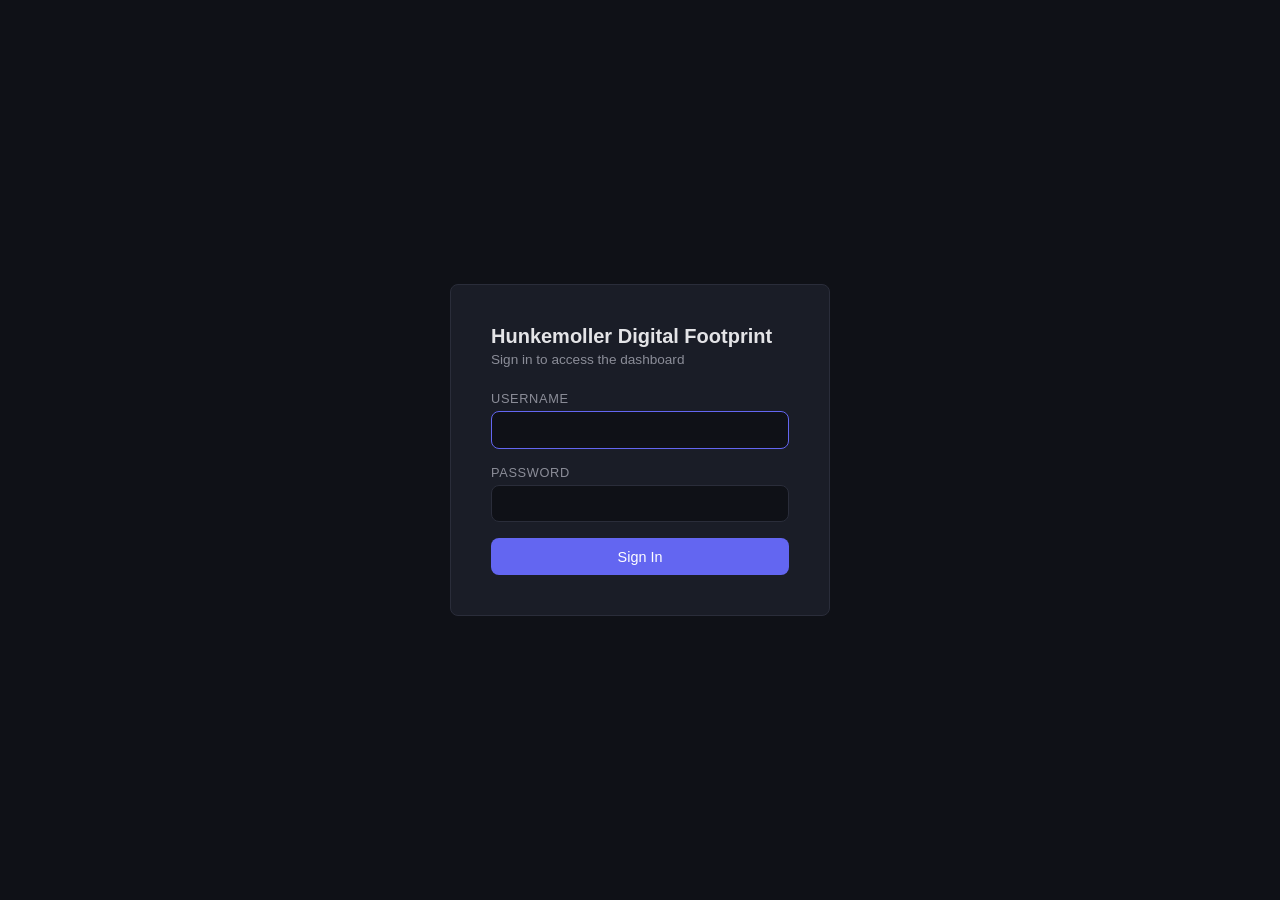
<file: dashboard/login.html>
<!DOCTYPE html>
<html lang="en">
<head>
    <meta charset="UTF-8">
    <meta name="viewport" content="width=device-width, initial-scale=1.0">
    <title>Login - Hunkemoller Digital Footprint</title>
    <style>
        :root {
            --bg: #0f1117;
            --surface: #1a1d27;
            --border: #2a2d3a;
            --text: #e4e4e7;
            --text-muted: #8b8d98;
            --accent: #6366f1;
            --accent-hover: #818cf8;
            --negative: #ef4444;
            --radius: 8px;
        }
        * { margin: 0; padding: 0; box-sizing: border-box; }
        body {
            font-family: -apple-system, BlinkMacSystemFont, 'Segoe UI', Roboto, sans-serif;
            background: var(--bg);
            color: var(--text);
            display: flex;
            align-items: center;
            justify-content: center;
            min-height: 100vh;
        }
        .login-card {
            background: var(--surface);
            border: 1px solid var(--border);
            border-radius: var(--radius);
            padding: 2.5rem;
            width: 100%;
            max-width: 380px;
        }
        .login-card h1 {
            font-size: 1.25rem;
            font-weight: 600;
            margin-bottom: 0.25rem;
        }
        .login-card p.subtitle {
            color: var(--text-muted);
            font-size: 0.85rem;
            margin-bottom: 1.5rem;
        }
        label {
            display: block;
            font-size: 0.8rem;
            color: var(--text-muted);
            text-transform: uppercase;
            letter-spacing: 0.05em;
            margin-bottom: 0.35rem;
        }
        input {
            width: 100%;
            padding: 0.6rem 0.75rem;
            background: var(--bg);
            border: 1px solid var(--border);
            border-radius: var(--radius);
            color: var(--text);
            font-size: 0.9rem;
            margin-bottom: 1rem;
            outline: none;
        }
        input:focus {
            border-color: var(--accent);
        }
        button {
            width: 100%;
            padding: 0.65rem;
            background: var(--accent);
            color: white;
            border: none;
            border-radius: var(--radius);
            cursor: pointer;
            font-size: 0.9rem;
            font-weight: 500;
        }
        button:hover { background: var(--accent-hover); }
        .error {
            background: rgba(239, 68, 68, 0.1);
            border: 1px solid var(--negative);
            color: var(--negative);
            padding: 0.5rem 0.75rem;
            border-radius: var(--radius);
            font-size: 0.8rem;
            margin-bottom: 1rem;
        }
    </style>
</head>
<body>
    <div class="login-card">
        <h1>Hunkemoller Digital Footprint</h1>
        <p class="subtitle">Sign in to access the dashboard</p>
        <!--ERROR-->
        <form method="POST" action="/login">
            <label for="username">Username</label>
            <input type="text" id="username" name="username" required autofocus>
            <label for="password">Password</label>
            <input type="password" id="password" name="password" required>
            <button type="submit">Sign In</button>
        </form>
    </div>
</body>
</html>
</file>
